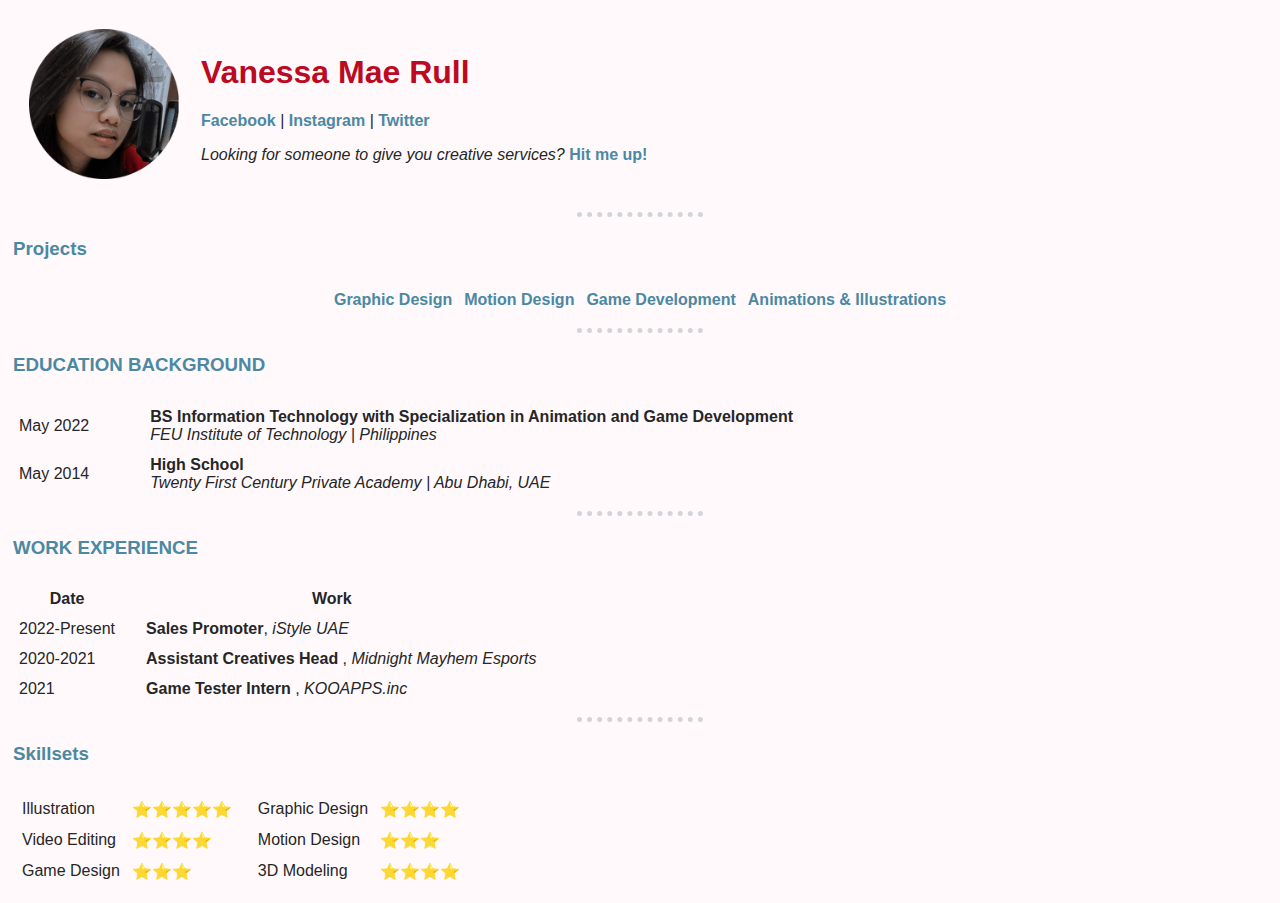
<file: index.html>
<!DOCTYPE html>
<html lang="en" dir="ltr">
  <head>
    <meta charset="utf-8">
    <title>V.M Rull</title>
    <link rel="stylesheet" href="css/styles.css">
  </head>
  
  <body>
    <table cellspacing="20">
      <tr>
        <td><img src="images/pfp_me.png" alt="a picture of Vanessa" width="150" height="150"></td>
        <td>
          <h1>Vanessa Mae Rull</h1>
          <p>
            <strong><a href="https://www.facebook.com/vanmaerull">Facebook</a></strong> | <strong><a href="">Instagram</a></strong> | <strong><a href="">Twitter</a></strong>
          </p>
          <p>
            <em>Looking for someone to give you creative services? </em><strong><a href="contact-me.html">Hit me up!</a></strong>
          </p>
        </td>
      </tr>
    </table>

    <hr>

    <h3>Projects</h3>
    
    <center>
         <table cellspacing="10">
        <tr>
           
            <td>
                <center>
                <a href="gd_page.html"><b>Graphic Design</b></a>
                </center>
            </td>
            
            <td>
                <center>
                <a href="gd_page.html"><b>Motion Design</b></a>
                </center>
            </td>
            
            <td>
                <center>
                <a href="gd_page.html"><b>Game Development</b></a>
                </center>
            </td>
            
            <td>
                <center>
                <a href="gd_page.html"><b>Animations & Illustrations</b> </a>
                </center>
            </td>
            
        </tr>
    </table>  
    </center>
    <hr>
    
    <!--EDUCATION TABLE-->
    <h3>EDUCATION BACKGROUND</h3>
    <table cellspacing="10">

      <tr><!--Table Rows-->
        <td>May 2022</td><!--TableCells-->
        <td style="padding-left: 50px;"><strong> BS Information Technology with Specialization in Animation and Game Development</strong><br>
        <em>FEU Institute of Technology | Philippines</em>
        </td>
      </tr>
      <tr><!--Table Rows-->
        <td>May 2014</td><!--TableCells, data are placed horizontally from left-right depending on the flow direction of the website-->
        <td style="padding-left: 50px;"><strong> High School </strong><br>
        <em>Twenty First Century Private Academy | Abu Dhabi, UAE</em>
        </td>
      </tr>

      <tfoot><!--TableFOOTER-->
      </tfoot>
    </table>

    <hr>
    
   
    <!--WORK EXPERIENCE TABLE-->
    <h3>WORK EXPERIENCE</h3>
    <table cellspacing="10">

      <thead><!--TableHEADER-->
        <tr>
          <th>Date</th>
          <th>Work</th>
        </tr>
      </thead>

      <tr><!--Table Rows-->
        <td>2022-Present</td><!--TableCells-->
        <td style="padding-left: 20px;"><strong> Sales Promoter</strong>, <em> iStyle UAE</em></td>
      </tr>
      <tr><!--Table Rows-->
        <td>2020-2021</td><!--TableCells, data are placed horizontally from left-right depending on the flow direction of the website-->
        <td style="padding-left: 20px;"><strong> Assistant Creatives Head </strong>, <em> Midnight Mayhem Esports</em></td>
      </tr>
      <tr><!--Table Rows-->
        <td>2021</td><!--TableCells-->
        <td style="padding-left: 20px;"><strong> Game Tester Intern </strong>, <em> KOOAPPS.inc</em></td>
      </tr>

      <tfoot><!--TableFOOTER-->
      </tfoot>
    </table>

    <hr>

    <!--Section.SKILLSETS-->
    <h3>Skillsets</h3>
    <table>
      <tr>
        <td><!--FirstTableCell-->
          <table cellspacing="10">
            <tr>
              <td>Illustration</td>
              <td>⭐⭐⭐⭐⭐</td>
            </tr>

            <tr>
              <td>Video Editing</td>
              <td>⭐⭐⭐⭐</td>
            </tr>
            
            <tr>
              <td>Game Design</td>
              <td>⭐⭐⭐</td>
            </tr>
            
          </table>
        </td>
        <td><!--SecondTableCell-->
          <table cellspacing="10">
            <tr>
              <td>Graphic Design</td>
              <td>⭐⭐⭐⭐</td>
            </tr>

            <tr>
              <td>Motion Design</td>
              <td>⭐⭐⭐</td>
            </tr>
            
            <tr>
              <td>3D Modeling</td>
              <td>⭐⭐⭐⭐</td>
            </tr>
            
          </table>
        </td>

      </tr>
    </table>


  </body>
</html>
</file>
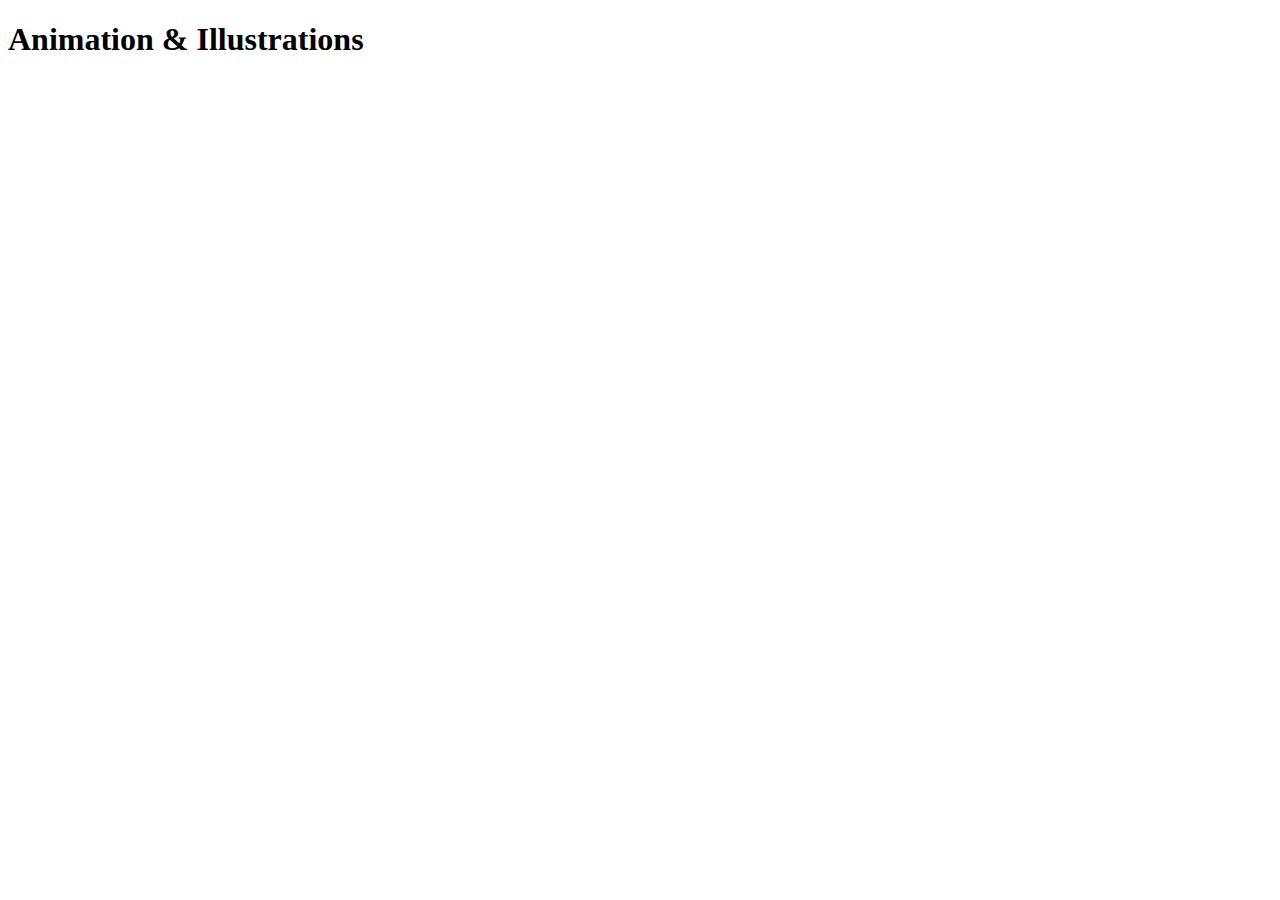
<file: anim_page.html>
<!DOCTYPE html>
<html lang="en" dir="ltr">
  <head>
    <meta charset="utf-8">
    <title>Animations & Illustration Projects</title>
  </head>
  <body>
    <h1> Animation & Illustrations</h1>
  </body>
</html>
</file>
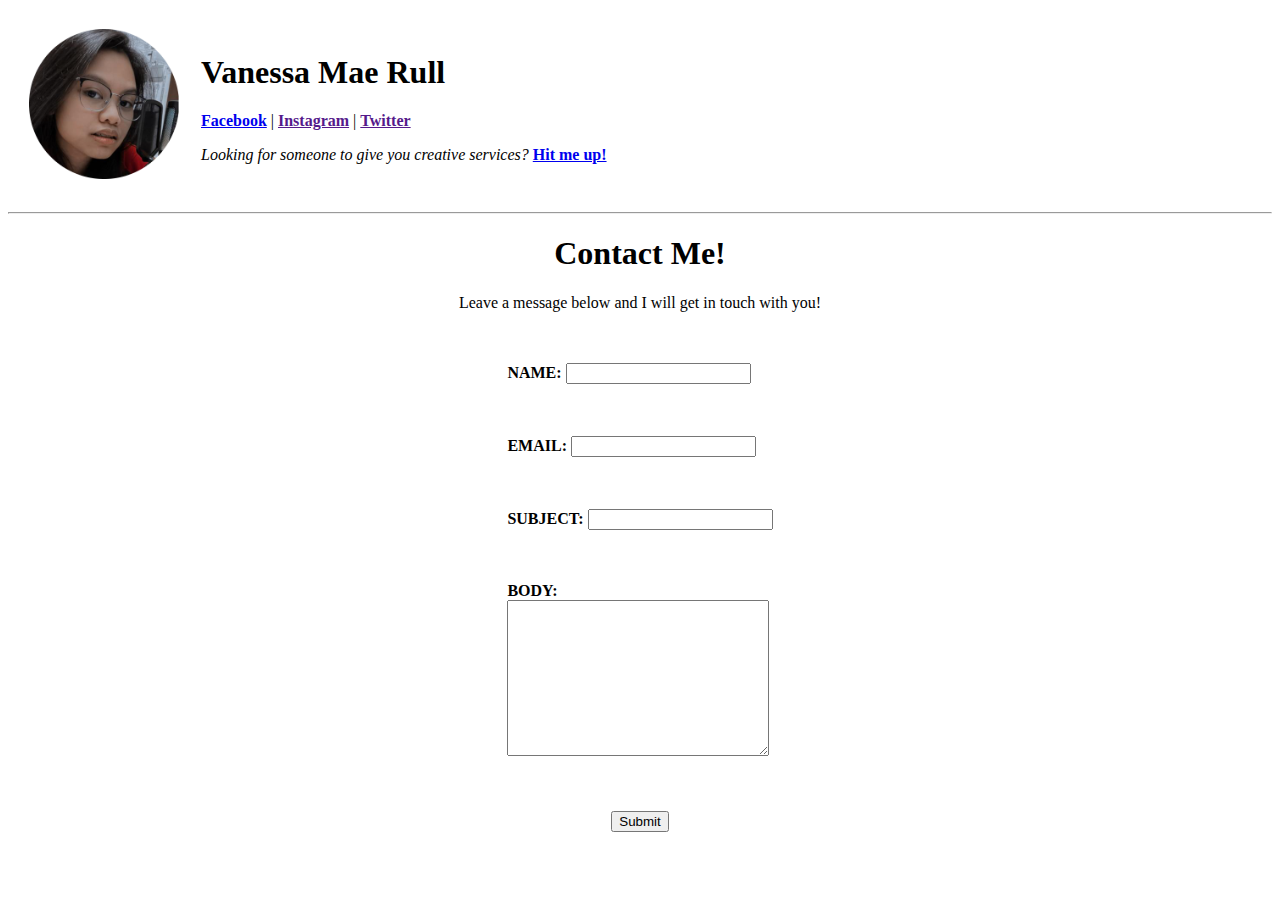
<file: contact-me.html>
<!DOCTYPE html>
<html lang="en" dir="ltr">
  <head>
    <meta charset="utf-8">
      <title>Contact Me!</title>
  </head>
  <body>
       <table cellspacing="20">
      <tr>
        <td><img src="images/pfp_me.png" alt="a picture of Vanessa" width="150" height="150"></td>
        <td>
          <h1>Vanessa Mae Rull</h1>
          <p>
            <strong><a href="https://www.facebook.com/vanmaerull">Facebook</a></strong> | <strong><a href="">Instagram</a></strong> | <strong><a href="">Twitter</a></strong>
          </p>
          <p>
            <em>Looking for someone to give you creative services? </em><strong><a href="contact-me.html">Hit me up!</a></strong>
          </p>
        </td>
      </tr>
    </table>
    
    <hr>
    
    <center>
        <h1> Contact Me! </h1>
        Leave a message below and I will get in touch with you!
      
    <form action="mailto:vmaerull@gmail.com" method="post" enctype="text/plain">
       <table cellspacing="50">
           <tr>
               <td>
                   <label><strong>NAME: </strong></label>
                    <input type="text" name="Name: " value="">
               </td>
           </tr>
           <tr>
               <td>
                   <label><strong>EMAIL: </strong></label>
                    <input type="email" name="Email: " value="">
               </td>
           </tr>
           <tr>
               <td>
                   <label><strong>SUBJECT: </strong></label>
                    <input type="subject" name="Subject: " value="">
               </td>
           </tr>
           <tr>
               <td>
                    <label><strong>BODY: </strong></label><br>
                    <textarea name="yourMessage" rows="10" cols="30"></textarea>
               </td>
           </tr>
       </table>
        
        <input type="submit" name="">
    </form>
    </center>
   
    
  </body>
</html>
</file>
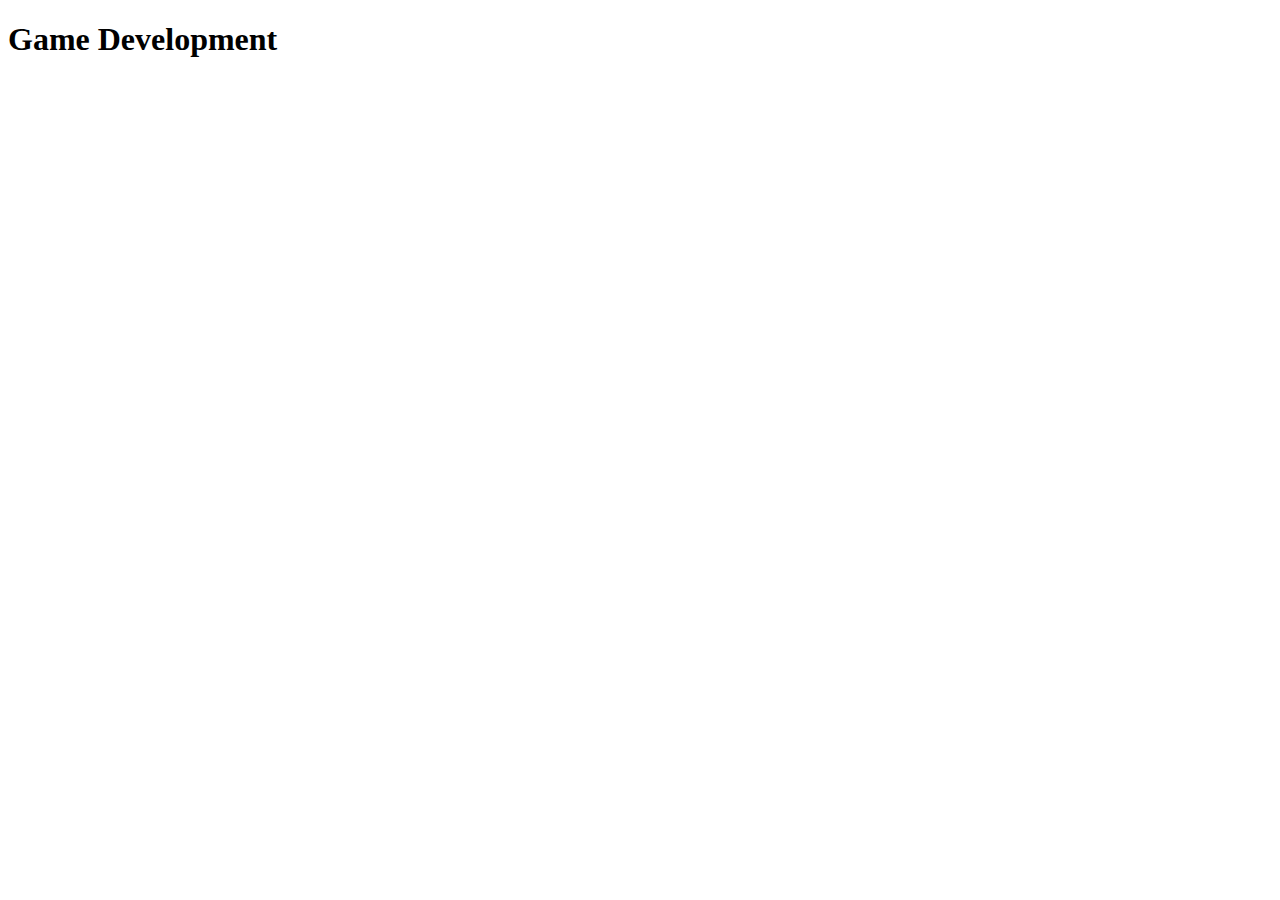
<file: gamedev_page.html>
<!DOCTYPE html>
<html lang="en" dir="ltr">
  <head>
    <meta charset="utf-8">
      <title>Game Development Projects</title>
  </head>
  <body>
    <h1> Game Development </h1>
  </body>
</html>
</file>
<file: css/styles.css>
a {
    color: #4B88A2;
    text-decoration: none;
    transition: 0.3s;
}

a:hover {
    background-color: #BB0A21;
    color: #FFF9FB;
    font-size: 110%;
    padding: 5px;
}

body {
    background-color: #FFF9FB;
    color: #252627;
    font-family: sans-serif;
}

hr {
    border-color: #D3D4D9;
    border-style: none;
    border-top-style: dotted;
    border-width: 5px;
    width: 10%;
}

h1 {
    color: #BB0A21;
}

h3 {
    color: #4B88A2;
    padding-bottom: 2px;
    padding-left: 5px;
    padding-top: 2px;
}
</file>
